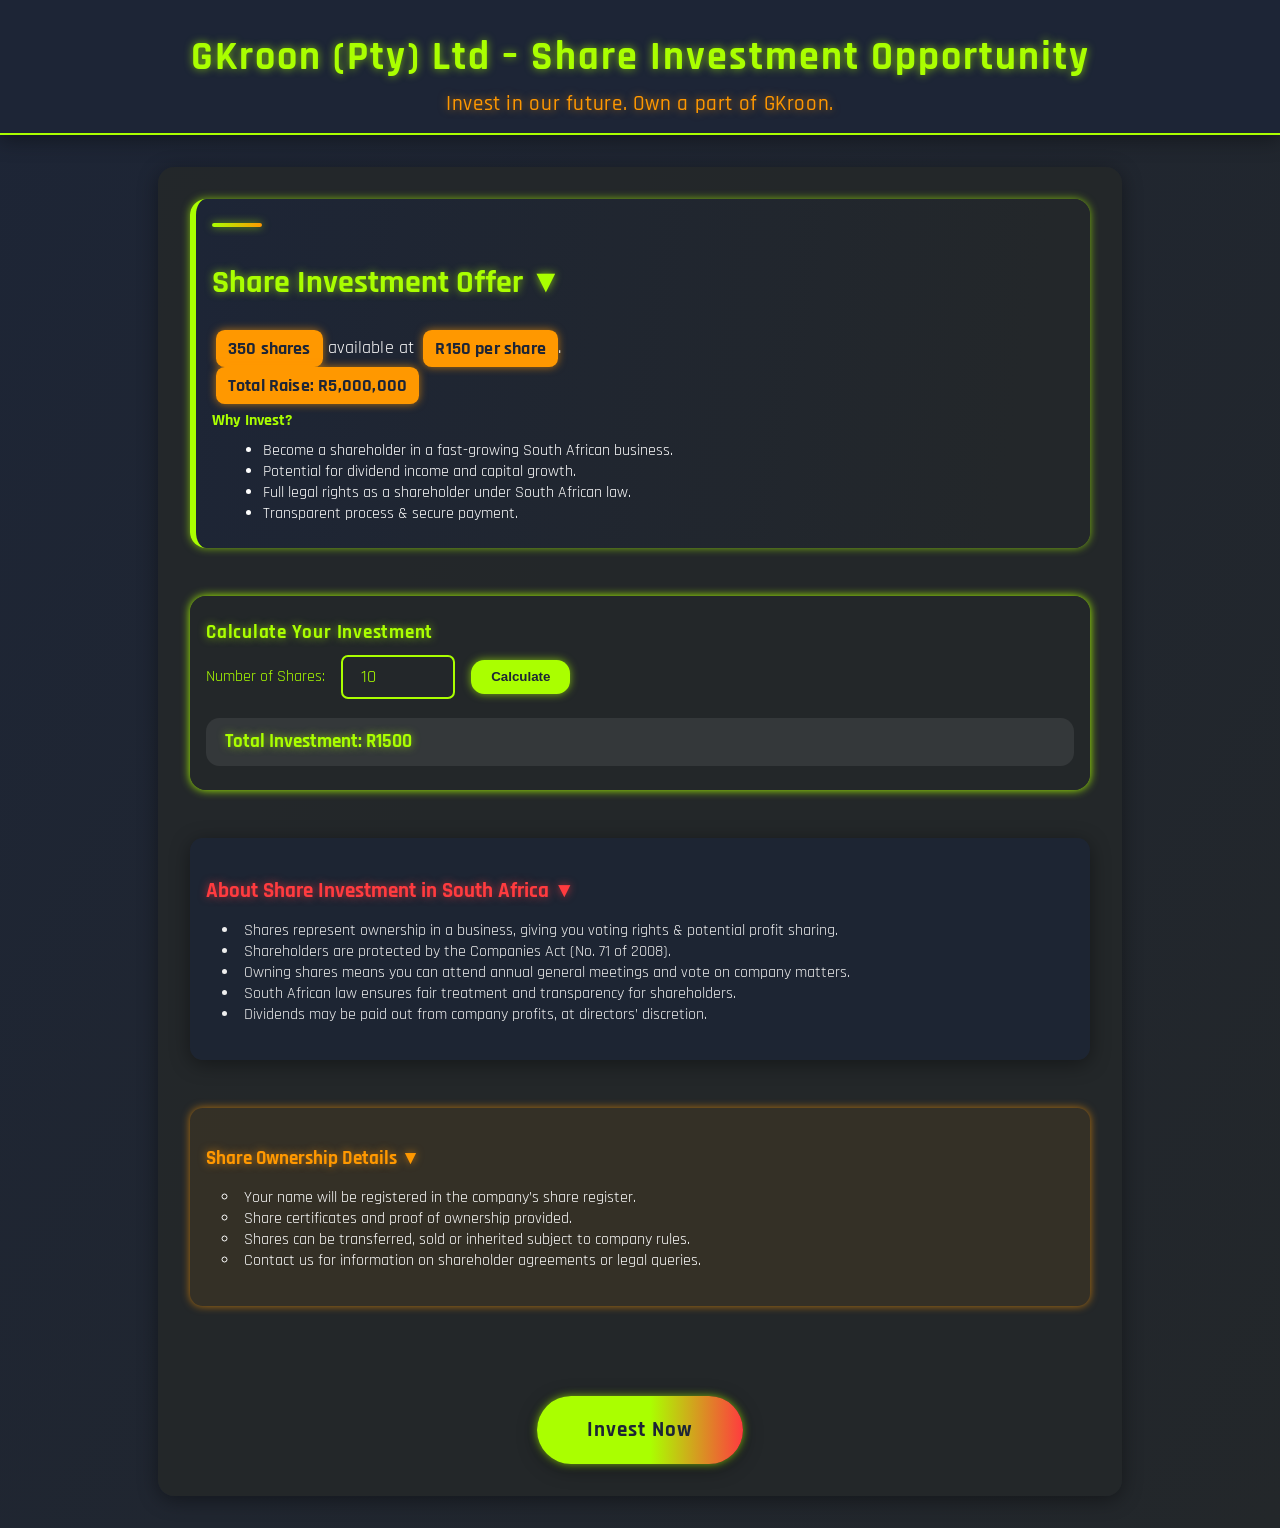
<file: index.html>
<!DOCTYPE html>
<html lang="en">
<head>
  <meta charset="UTF-8">
  <title>GKroon (Pty) Ltd – Share Investment Opportunity</title>
  <meta name="viewport" content="width=device-width, initial-scale=1">
  <!-- Unique Professional Font -->
  <link href="https://fonts.googleapis.com/css2?family=Rajdhani:wght@500;700&display=swap" rel="stylesheet">
  <link rel="stylesheet" href="styles.css">
</head>
<body>
  <header>
    <h1 id="main-title">GKroon (Pty) Ltd – Share Investment Opportunity</h1>
    <h2>Invest in our future. Own a part of GKroon.</h2>
  </header>
  <div class="container">
    <div class="offer" id="offer-section">
      <span class="accent-bar"></span>
      <div class="offer-title" id="offer-title">Share Investment Offer <span id="toggle-offer">&#9660;</span></div>
      <div class="toggle-content" id="offer-content">
        <div class="offer-details">
          <span class="offer-highlight" id="shares-available">350 shares</span> available at 
          <span class="offer-highlight" id="price-per-share">R150 per share</span>.<br>
          <span class="offer-highlight" id="total-raise">Total Raise: R5,000,000</span>
        </div>
        <div>
          <strong style="color: var(--lime-green);">Why Invest?</strong>
          <ul style="margin:0.6em 0 0 0.7em;">
            <li>Become a shareholder in a fast-growing South African business.</li>
            <li>Potential for dividend income and capital growth.</li>
            <li>Full legal rights as a shareholder under South African law.</li>
            <li>Transparent process & secure payment.</li>
          </ul>
        </div>
      </div>
    </div>
    <div class="calc-section">
      <div class="calc-title">Calculate Your Investment</div>
      <form class="calc-form" id="calc-form" autocomplete="off">
        <label for="buy-shares" style="color:var(--lime-green);">Number of Shares:</label>
        <input type="number" id="buy-shares" min="1" max="350" value="10" required>
        <button class="calc-btn" type="submit">Calculate</button>
      </form>
      <div class="calc-result" id="calc-result">Total Investment: R1500</div>
    </div>
    <div class="investment-info toggle-open" id="investment-info-section">
      <h3 id="investment-title">About Share Investment in South Africa <span id="toggle-investment">&#9660;</span></h3>
      <div class="toggle-content" id="investment-content">
        <ul>
          <li>Shares represent ownership in a business, giving you voting rights & potential profit sharing.</li>
          <li>Shareholders are protected by the Companies Act (No. 71 of 2008).</li>
          <li>Owning shares means you can attend annual general meetings and vote on company matters.</li>
          <li>South African law ensures fair treatment and transparency for shareholders.</li>
          <li>Dividends may be paid out from company profits, at directors’ discretion.</li>
        </ul>
      </div>
    </div>
    <div class="ownership-info toggle-open" id="ownership-info-section">
      <h3 id="ownership-title">Share Ownership Details <span id="toggle-ownership">&#9660;</span></h3>
      <div class="toggle-content" id="ownership-content">
        <ul>
          <li>Your name will be registered in the company’s share register.</li>
          <li>Share certificates and proof of ownership provided.</li>
          <li>Shares can be transferred, sold or inherited subject to company rules.</li>
          <li>Contact us for information on shareholder agreements or legal queries.</li>
        </ul>
      </div>
    </div>
    <button class="cta-btn" id="invest-btn" type="button">Invest Now</button>
  </div>
  <script src="script.js"></script>
</body>
</html>
</file>
<file: styles.css>
:root {
  --dark-grey: #23272a;
  --navy-blue: #1d2536;
  --lime-green: #aaff00;
  --red: #ff3b3f;
  --orange: #ff9800;
  --shadow: 0 4px 20px rgba(0,0,0,0.4);
  --glow-green: 0 0 8px #aaff00aa;
  --glow-red: 0 0 8px #ff3b3faa;
  --glow-orange: 0 0 8px #ff9800aa;
  --font-main: 'Rajdhani', 'Segoe UI', 'Arial', sans-serif;
}
body {
  margin: 0;
  padding: 0;
  font-family: var(--font-main);
  background: linear-gradient(120deg, var(--navy-blue) 0%, var(--dark-grey) 100%);
  color: #fff;
  min-height: 100vh;
  box-sizing: border-box;
  overflow-x: hidden;
}
header {
  padding: 2rem 1rem 1rem 1rem;
  text-align: center;
  background: var(--navy-blue);
  box-shadow: var(--shadow);
  border-bottom: 2px solid var(--lime-green);
  position: sticky;
  top: 0;
  z-index: 999;
}
header h1 {
  font-size: 2.5rem;
  font-weight: 700;
  letter-spacing: 0.05em;
  color: var(--lime-green);
  text-shadow: var(--glow-green);
  margin: 0 0 0.5rem 0;
  transition: color 0.3s;
}
header h2 {
  font-size: 1.3rem;
  font-weight: 500;
  color: var(--orange);
  margin: 0;
  letter-spacing: 0.03em;
  text-shadow: var(--glow-orange);
}
.container {
  max-width: 900px;
  margin: 2rem auto;
  background: rgba(35, 39, 42, 0.95);
  box-shadow: var(--shadow);
  border-radius: 1rem;
  padding: 2rem;
  display: flex;
  flex-direction: column;
  gap: 2rem;
  transition: box-shadow 0.3s;
}
.offer {
  background: linear-gradient(100deg, var(--navy-blue), var(--dark-grey) 90%);
  border-left: 6px solid var(--lime-green);
  padding: 1.5rem 1rem;
  border-radius: 1rem;
  box-shadow: var(--glow-green);
  display: flex;
  flex-direction: column;
  align-items: start;
  gap: 1.2rem;
  position: relative;
  transition: box-shadow 0.3s;
}
.offer-title {
  font-size: 2rem;
  color: var(--lime-green);
  font-weight: 700;
  margin-bottom: 0.25em;
  text-shadow: var(--glow-green);
  cursor: pointer;
  transition: color 0.3s;
}
.offer-details {
  font-size: 1.15rem;
  color: #fff;
  line-height: 1.5;
  letter-spacing: 0.01em;
  margin-bottom: 0.3em;
  transition: color 0.3s;
}
.offer-highlight {
  background: var(--orange);
  color: var(--navy-blue);
  font-weight: bold;
  padding: 0.3em 0.7em;
  border-radius: 0.5em;
  box-shadow: var(--glow-orange);
  font-size: 1.1rem;
  margin-left: 0.2em;
  display: inline-block;
  transition: box-shadow 0.3s;
}
.investment-info, .ownership-info {
  border-radius: 0.8em;
  padding: 1.2em 1em;
  margin-bottom: 1em;
  box-shadow: var(--shadow);
  transition: box-shadow 0.3s;
}
.investment-info {
  background: rgba(29, 37, 54, 0.85);
}
.investment-info h3 {
  color: var(--red);
  text-shadow: var(--glow-red);
  font-size: 1.3rem;
  margin-bottom: 0.5em;
  cursor: pointer;
  transition: color 0.3s;
}
.investment-info ul {
  list-style: disc inside;
  padding-left: 1em;
  color: #eee;
}
.ownership-info {
  background: rgba(255, 152, 0, 0.08);
  box-shadow: var(--glow-orange);
}
.ownership-info h3 {
  color: var(--orange);
  text-shadow: var(--glow-orange);
  font-size: 1.2rem;
  margin-bottom: 0.5em;
  cursor: pointer;
  transition: color 0.3s;
}
.ownership-info ul {
  list-style: circle inside;
  padding-left: 1em;
  color: #fcfcfc;
}
/* Call to Action Button */
.cta-btn {
  background: linear-gradient(90deg, var(--lime-green) 55%, var(--red) 100%);
  color: var(--navy-blue);
  font-family: var(--font-main);
  font-size: 1.3rem;
  font-weight: 700;
  padding: 1em 2.4em;
  border: none;
  border-radius: 2em;
  box-shadow: var(--glow-green), var(--shadow);
  margin: 2em auto 0 auto;
  cursor: pointer;
  transition: background 0.3s, box-shadow 0.3s, color 0.3s, transform 0.15s;
  display: block;
  text-align: center;
  text-decoration: none;
  letter-spacing: 0.05em;
}
.cta-btn:hover, .cta-btn:focus {
  background: linear-gradient(90deg, var(--red) 40%, var(--lime-green) 100%);
  color: #fff;
  box-shadow: var(--glow-red), 0 0 16px 4px var(--orange), var(--shadow);
  transform: scale(1.04);
  outline: none;
}
/* Share Calculator */
.calc-section {
  background: rgba(35,39,42,0.8);
  border-radius: 1em;
  box-shadow: 0 0 10px var(--lime-green);
  padding: 1.5em 1em;
  margin-top: 1em;
  margin-bottom: 1em;
  transition: box-shadow 0.3s;
}
.calc-title {
  color: var(--lime-green);
  font-size: 1.2rem;
  font-weight: bold;
  margin-bottom: 0.5em;
  letter-spacing: 0.04em;
  text-shadow: var(--glow-green);
}
.calc-form {
  display: flex;
  flex-wrap: wrap;
  gap: 1em;
  align-items: center;
  margin-bottom: 1em;
}
.calc-form input[type="number"] {
  border: 2px solid var(--lime-green);
  outline: none;
  font-family: var(--font-main);
  font-size: 1.1rem;
  border-radius: 0.4em;
  padding: 0.5em 1em;
  background: var(--dark-grey);
  color: var(--lime-green);
  transition: border-color 0.3s, box-shadow 0.3s;
}
.calc-form input[type="number"]:focus {
  border-color: var(--orange);
  box-shadow: var(--glow-orange);
}
.calc-btn {
  background: var(--lime-green);
  color: var(--navy-blue);
  font-weight: bold;
  border: none;
  border-radius: 1em;
  padding: 0.7em 1.5em;
  cursor: pointer;
  transition: background 0.3s, color 0.3s, box-shadow 0.3s;
  box-shadow: var(--glow-green);
}
.calc-btn:hover, .calc-btn:focus {
  background: var(--orange);
  color: #fff;
  box-shadow: var(--glow-orange), 0 0 10px var(--lime-green);
  outline: none;
}
.calc-result {
  margin-top: 1em;
  color: var(--lime-green);
  font-size: 1.2rem;
  font-weight: 700;
  background: rgba(255,255,255,0.08);
  border-radius: 0.7em;
  padding: 0.6em 1em;
  text-shadow: var(--glow-green);
}
/* Toggle Sections */
.toggle-content {
  display: none;
  animation: fadeIn 0.6s;
}
.toggle-open .toggle-content {
  display: block;
}
@keyframes fadeIn {
  from { opacity: 0; }
  to   { opacity: 1; }
}
/* Unique section accents */
.accent-bar {
  height: 4px;
  width: 50px;
  background: linear-gradient(90deg, var(--lime-green), var(--orange));
  margin-bottom: 1rem;
  border-radius: 2px;
  box-shadow: var(--glow-green);
}
/* Responsive Design */
@media (max-width: 700px) {
  .container {
    padding: 1rem;
  }
  .offer-title {
    font-size: 1.4rem;
  }
  header h1 {
    font-size: 1.7rem;
  }
  .cta-btn {
    font-size: 1.05rem;
    padding: 0.7em 1.2em;
  }
  .calc-title { font-size: 1.1rem; }
  .calc-result { font-size: 1.05rem; }
}
@media (max-width: 500px) {
  .container {
    padding: 0.5rem;
    border-radius: 0.5rem;
  }
  .offer {
    padding: 1rem 0.5rem;
    border-radius: 0.6rem;
  }
  .investment-info, .ownership-info, .calc-section {
    padding: 0.7em 0.4em;
  }
  header {
    padding: 1rem 0.3rem 0.5rem 0.3rem;
  }
  .calc-form { flex-direction: column; gap: 0.5em; }
}
</file>
